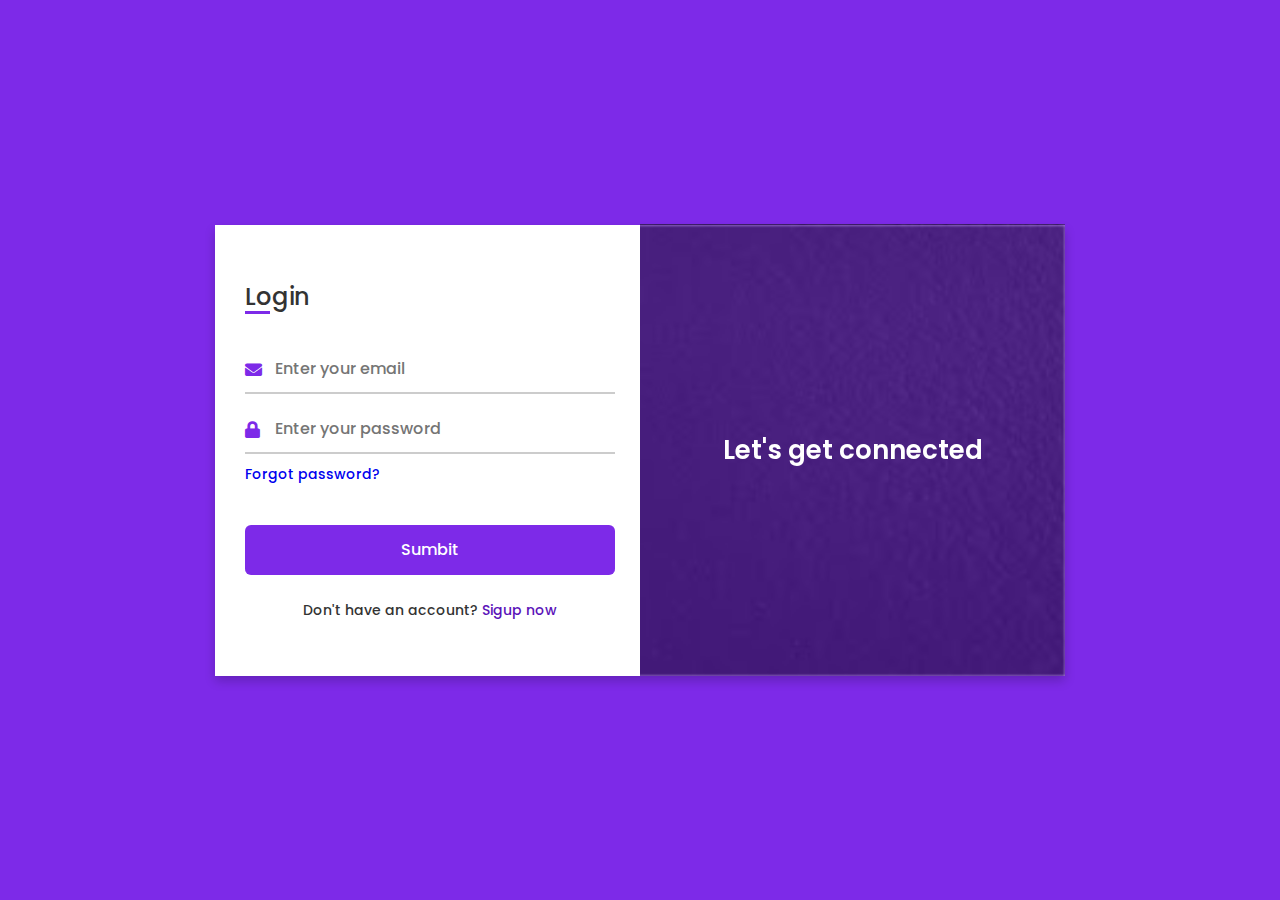
<file: ASG1/Assignment_1a/index2.html>
<!DOCTYPE html>

<html lang="en" dir="ltr">

<head>
    <meta charset="UTF-8">
    <link rel="stylesheet" href="style2.css">
    <!-- Fontawesome CDN Link -->
    <link rel="stylesheet" href="https://cdnjs.cloudflare.com/ajax/libs/font-awesome/5.15.3/css/all.min.css">
    <meta name="viewport" content="width=device-width, initial-scale=1.0">
</head>

<body>
    <div class="container">
        <input type="checkbox" id="flip">
        <div class="cover">
            <div class="front">
                <img src="images/bg3.jpg" alt="">
                <div class="text">
                    
                    <span class="text-1">Let's get connected</span>
                </div>
            </div>
            <div class="back">
                <img class="backImg" src="images/bg3.jpg" alt="">
                <div class="text">
                 
                    <span class="text-2">Let's get started</span>
                </div>
            </div>
        </div>
        <div class="forms">
            <div class="form-content">
                <div class="login-form">
                    <div class="title">Login</div>
                    <form action="#">
                        <div class="input-boxes">
                            <div class="input-box">
                                <i class="fas fa-envelope"></i>
                                <input type="text" placeholder="Enter your email" required>
                            </div>
                            <div class="input-box">
                                <i class="fas fa-lock"></i>
                                <input type="password" placeholder="Enter your password" required>
                            </div>
                            <div class="text"><a href="#">Forgot password?</a></div>
                            <div class="button input-box">
                                <input type="submit" value="Sumbit">
                            </div>
                            <div class="text sign-up-text">Don't have an account? <label for="flip">Sigup now</label>
                            </div>
                        </div>
                    </form>
                </div>
                <div class="signup-form">
                    <div class="title">Signup</div>
                    <form action="#">
                        <div class="input-boxes">
                            <div class="input-box">
                                <i class="fas fa-user"></i>
                                <input type="text" placeholder="Enter your name" required>
                            </div>
                            <div class="input-box">
                                <i class="fas fa-envelope"></i>
                                <input type="text" placeholder="Enter your email" required>
                            </div>
                            <div class="input-box">
                                <i class="fas fa-lock"></i>
                                <input type="password" placeholder="Enter your password" required>
                            </div>
                            <div class="button input-box">
                                <input type="submit" value="Sumbit">
                            </div>
                            <div class="text sign-up-text">Already have an account? <label for="flip">Login now</label>
                            </div>
                        </div>
                    </form>
                </div>
            </div>
        </div>
    </div>
</body>

</html>
</file>
<file: ASG1/Assignment_1a/style2.css>
@import url("https://fonts.googleapis.com/css2?family=Poppins:wght@200;300;400;500;600;700&display=swap");
* {
  margin: 0;
  padding: 0;
  box-sizing: border-box;
  font-family: "Poppins", sans-serif;
}
body {
  min-height: 100vh;
  display: flex;
  align-items: center;
  justify-content: center;
  background: #7d2ae8;
  padding: 30px;
}
.container {
  position: relative;
  max-width: 850px;
  width: 100%;
  background: #fff;
  padding: 40px 30px;
  box-shadow: 0 5px 10px rgba(0, 0, 0, 0.2);
  perspective: 2700px;
}
.container .cover {
  position: absolute;
  top: 0;
  left: 50%;
  height: 100%;
  width: 50%;
  z-index: 98;
  transition: all 1s ease;
  transform-origin: left;
  transform-style: preserve-3d;
}
.container #flip:checked ~ .cover {
  transform: rotateY(-180deg);
}
.container .cover .front,
.container .cover .back {
  position: absolute;
  top: 0;
  left: 0;
  height: 100%;
  width: 100%;
}
.cover .back {
  transform: rotateY(180deg);
  backface-visibility: hidden;
}
.container .cover::before,
.container .cover::after {
  content: "";
  position: absolute;
  height: 100%;
  width: 100%;
  background: #7d2ae8;
  opacity: 0.5;
  z-index: 12;
}
.container .cover::after {
  opacity: 0.3;
  transform: rotateY(180deg);
  backface-visibility: hidden;
}
.container .cover img {
  position: absolute;
  height: 100%;
  width: 100%;
  object-fit: cover;
  z-index: 10;
}
.container .cover .text {
  position: absolute;
  z-index: 130;
  height: 100%;
  width: 100%;
  display: flex;
  flex-direction: column;
  align-items: center;
  justify-content: center;
}
.cover .text .text-1,
.cover .text .text-2 {
  font-size: 26px;
  font-weight: 600;
  color: #fff;
  text-align: center;
}
.cover .text .text-2 {
  font-size: 15px;
  font-weight: 500;
}
.container .forms {
  height: 100%;
  width: 100%;
  background: #fff;
}
.container .form-content {
  display: flex;
  align-items: center;
  justify-content: space-between;
}
.form-content .login-form,
.form-content .signup-form {
  width: calc(100% / 2 - 25px);
}
.forms .form-content .title {
  position: relative;
  font-size: 24px;
  font-weight: 500;
  color: #333;
}
.forms .form-content .title:before {
  content: "";
  position: absolute;
  left: 0;
  bottom: 0;
  height: 3px;
  width: 25px;
  background: #7d2ae8;
}
.forms .signup-form .title:before {
  width: 20px;
}
.forms .form-content .input-boxes {
  margin-top: 30px;
}
.forms .form-content .input-box {
  display: flex;
  align-items: center;
  height: 50px;
  width: 100%;
  margin: 10px 0;
  position: relative;
}
.form-content .input-box input {
  height: 100%;
  width: 100%;
  outline: none;
  border: none;
  padding: 0 30px;
  font-size: 16px;
  font-weight: 500;
  border-bottom: 2px solid rgba(0, 0, 0, 0.2);
  transition: all 0.3s ease;
}
.form-content .input-box input:focus,
.form-content .input-box input:valid {
  border-color: #7d2ae8;
}
.form-content .input-box i {
  position: absolute;
  color: #7d2ae8;
  font-size: 17px;
}
.forms .form-content .text {
  font-size: 14px;
  font-weight: 500;
  color: #333;
}
.forms .form-content .text a {
  text-decoration: none;
}
.forms .form-content .text a:hover {
  text-decoration: underline;
}
.forms .form-content .button {
  color: #fff;
  margin-top: 40px;
}
.forms .form-content .button input {
  color: #fff;
  background: #7d2ae8;
  border-radius: 6px;
  padding: 0;
  cursor: pointer;
  transition: all 0.4s ease;
}
.forms .form-content .button input:hover {
  background: #5b13b9;
}
.forms .form-content label {
  color: #5b13b9;
  cursor: pointer;
}
.forms .form-content label:hover {
  text-decoration: underline;
}
.forms .form-content .login-text,
.forms .form-content .sign-up-text {
  text-align: center;
  margin-top: 25px;
}
.container #flip {
  display: none;
}
@media (max-width: 730px) {
  .container .cover {
    display: none;
  }
  .form-content .login-form,
  .form-content .signup-form {
    width: 100%;
  }
  .form-content .signup-form {
    display: none;
  }
  .container #flip:checked ~ .forms .signup-form {
    display: block;
  }
  .container #flip:checked ~ .forms .login-form {
    display: none;
  }
}
</file>
